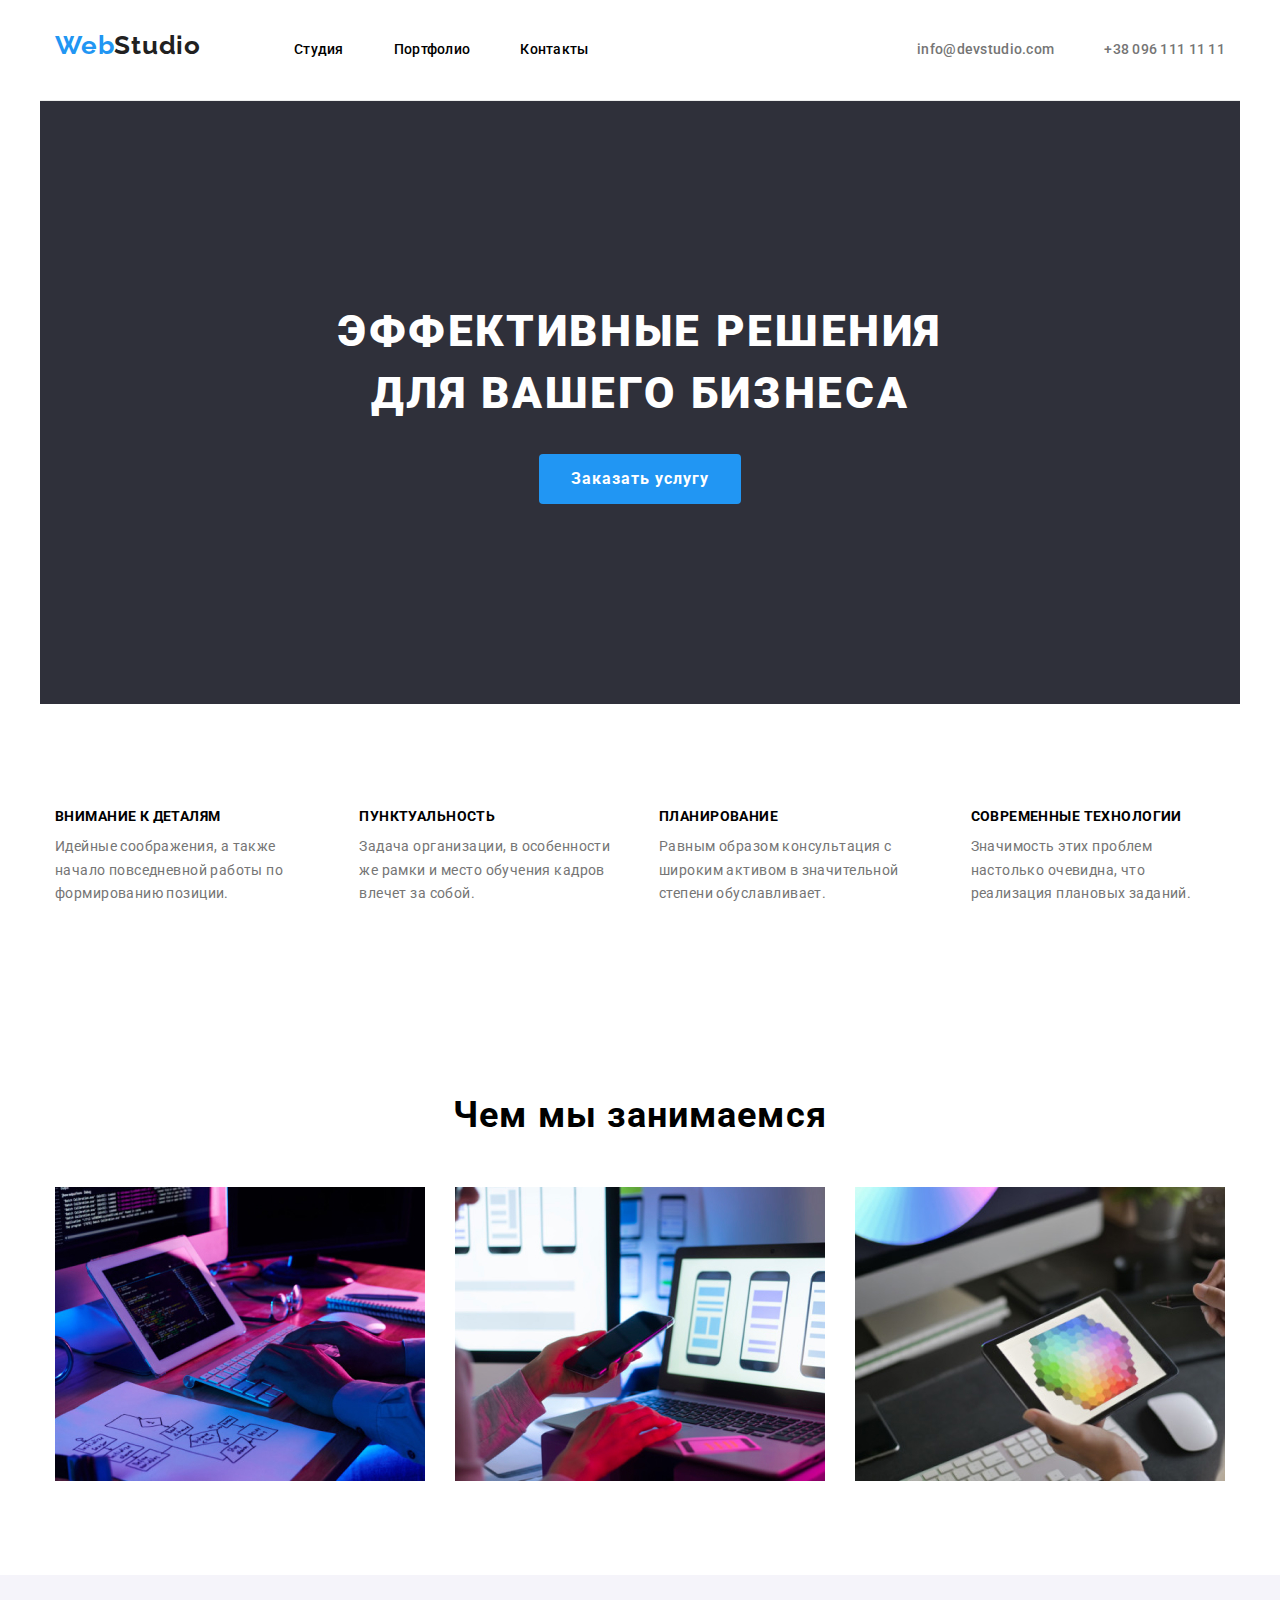
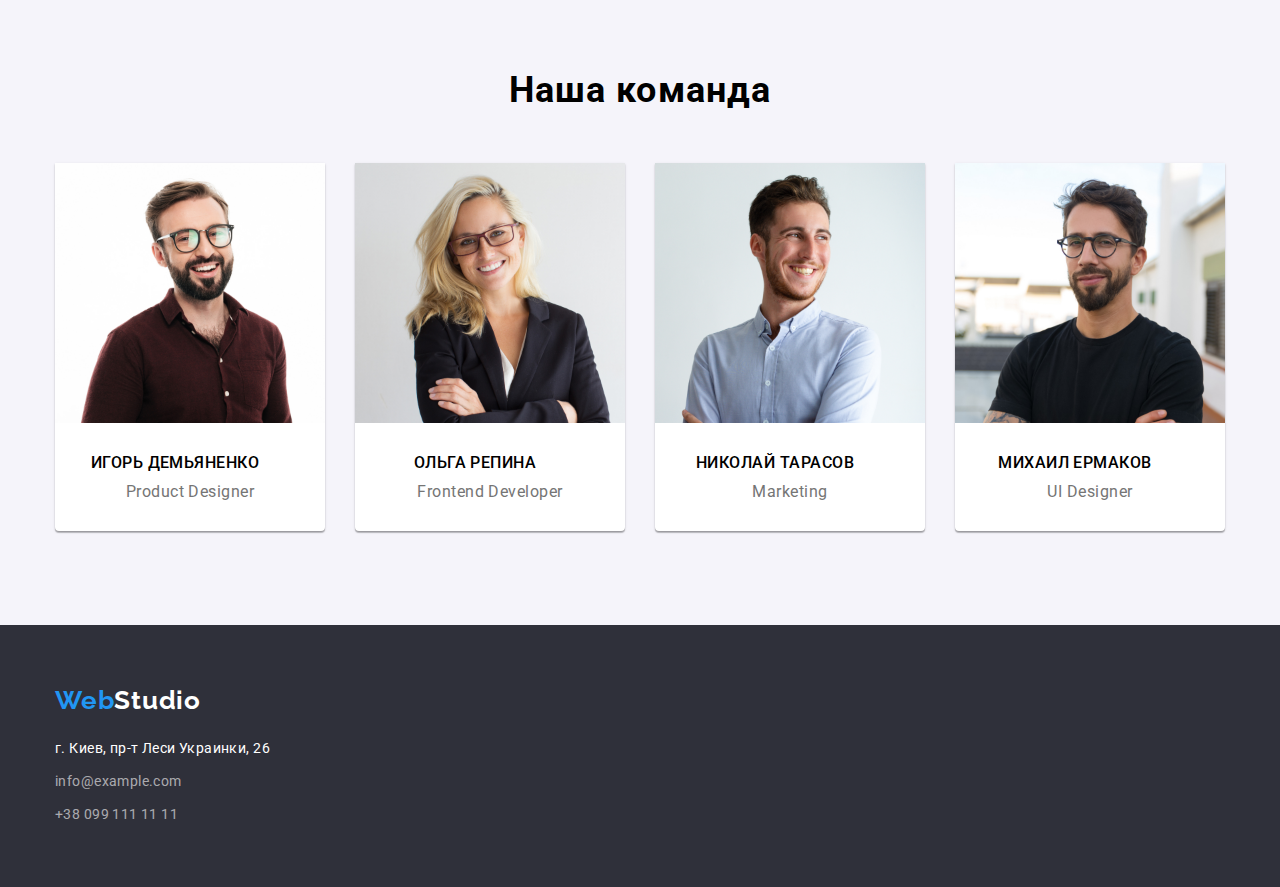
<file: index.html>
<!DOCTYPE html>
<html lang="ru">
<head>
    <meta charset="UTF-8">
    <meta name="viewport" content="width=device-width, initial-scale=1.0">
    <link rel="stylesheet" href="./css/modern-normalize.css">
    <link rel="preconnect" href="https://fonts.gstatic.com" />
    <link  href="https://fonts.googleapis.com/css2?family=Raleway:wght@400;500;700&family=Roboto:wght@400;500;700;900&display=swap" rel="stylesheet">
    <link rel="stylesheet" href="./css/portfolio.css">

  <title>WebStudio</title>
</head>
<body> 
  <header>
    <nav class="container navigation">
        <a class="logotip"  href="./index.html"><span class="logo-blue">Web</span><span class="logo-black" >Studio</span></a>
         <ul class="nav-link">
             <li class="list"><a href="./index.html" class="link current">Студия</a></li>
             <li class="list"><a href="./portfolio.html" class="link current">Портфолио</a></li>
             <li class="list"><a href="#" class="link current">Контакты</a></li>
         </ul>          
         <ul class="adress-list">
              <li class="lists"><a class="link-adress" href="mailto:info@devstudio.com">info@devstudio.com</a></li>
              <li class="lists"><a class="link-adress" href="tel:+380961111111">+38 096 111 11 11</a></li>
          </ul>       
        </nav> 
</header>
    <main>

      <!-- HERO-->
        <section class="container hero">
             <h1 class="hero-title">Эффективные решения<br> для вашего бизнеса</h1>
                 <button type="button" class="order-service">Заказать услугу</button>
        </section>

         <!-- ЧТО МЫ УМЕЕМ-->
        <section class="container">
            <ul class="features item">
                <li class="item"><h3 class="features-title">Внимание к деталям</h3><p class="features-info" >Идейные соображения, а также начало повседневной работы по формированию позиции.</p></li>
                <li class="item"><h3 class="features-title">Пунктуальность</h3><p class="features-info" >Задача организации, в особенности же рамки и место обучения кадров влечет за собой.</p></li>
                <li class="item"><h3 class="features-title">Планирование</h3><p class="features-info" >Равным образом консультация с широким активом в значительной степени обуславливает.</p></li> 
                <li class="item"><h3 class="features-title">Современные технологии</h3><p class="features-info" >Значимость этих проблем настолько очевидна, что реализация плановых заданий.</p></li>
            </ul>
         </section>
         
         <!-- Чем мы занимаемся-->
         <section class="container">
          <div class="our-work">       
              <h2 class="work-title">Чем мы занимаемся</h2>
               <ul class="foto-work" >
                  <li class="work-list"><img src="./images/handsinkeyboard1.jpg" alt="hands and keyboards" width="370"></li>
                  <li class="work-list"> <img src="./images/notebookandpfone2.jpg" alt="remote control and monitor" width="370"></li>
                  <li class="work-list"><img src="./images/tablet3.jpg" alt="tablet in hand" width="370"></li>
               </ul>
          </div>  

            <!-- Наша команда-->  
        </section>        
        <section class="teams">
            <div class="container team">
            <h2 class="our-title">Наша команда</h2>
               <ul class="team-list">
                  <li class="list-team"><img src="./images/igordemjanenko1.jpg" alt="ИгорьДемьяненко" width="270" >
                    <div class="card-content-team">
                       <h3 class="title-card-team">Игорь Демьяненко</h3> 
                       <p class="info-card-team">Product Designer</p>
                    </div>
                  </li>
                  <li class="list-team"><img src="./images/olgarepena2.jpg" alt="ОльгаРепина" width="270">
                   <div class="card-content-team">
                    <h3 class="title-card-team">Ольга Репина</h3> 
                    <p class="info-card-team">Frontend Developer</p>
                  </div>
                  </li>
                  <li class="list-team"><img src="./images/nikolaitarasov3.jpg" alt="НиколайТарасов" width="270">
                    <div class="card-content-team">
                    <h3 class="title-card-team">Николай Тарасов</h3> 
                    <p class="info-card-team">Marketing</p>
                  </div >
                  </li>
                  <li class="list-team"><img src="./images/mihaelyarmakov4.jpg" alt="МихаилЕрмаков" width="270">
                   <div class="card-content-team">
                    <h3 class="title-card-team">Михаил Ермаков</h3>
                     <p class="info-card-team">UI Designer</p>
                    </div> 
                    </li>
               </ul>
            </div>
        </section>
    </main> 
    <footer>
      <div class="container footer-contacts  ">  
        <address class="footer-adress"> 
          <a href="./index.html">
               <p class="logotip-footer"><span class="logo-blue">Web</span><span class="logo-white" >Studio</span></p>
          </a>
         <ul class="footer-list">
            <li class="list-footer">
              <p class="footer-adress-text">г. Киев, пр-т Леси Украинки, 26</p> 
             </li>  
            <li class="list-footer">
              <a class="footer-link" href="mailto:info@example.com">info@example.com</a>
             </li>  
            <li class="list-footer">
              <a class="footer-link" href="tel:+380991111111">+38 099 111 11 11</a>
             </li>  
         </ul>
       </address> 
    </div>  
    </footer> 
</body>
</html>
</file>
<file: css/portfolio.css>
:root {
  --primary-text-color: #212121;
  --tittle-text-color: #757575;
  --accent-color: #2196f3;
  --primary-bg-color: #ffffff;
  --background-color: #e5e5e5;
  --background-color-second: #2f303a;
  --background-color-third: #f5f4fa;
  --portfoliomain-background-color: #f9f9f9;
  --footer-text-color: rgba(255, 255, 255, 0.6);
}

body {
  margin: 0;
  padding: 0;

  background-color: var(--primary-bg-color);
  color: var(---primary-text-color);

  font-family: 'Roboto', sans-serif;
  letter-spacing: 0.03em;
}

ul {
  list-style-type: none;
  margin: 0;
  padding: 0;
}

a {
  text-decoration: none;
  color: inherit;
}

h2 {
  font-weight: 700;
  font-size: 36px;
  line-height: 1.16;
  text-align: center;
}
h3 {
  font-weight: 700;
  font-size: 14px;
  line-height: 1.14;
  text-transform: uppercase;
}

p {
  color: var(---tittle-text-color);

  font-size: 14px;
  line-height: 1.71;
  letter-spacing: 0.03em;
}

img {
  display: block;
  max-width: 100%;
  height: auto;
}

.container {
  width: 1200px;
  padding-left: 15px;
  padding-right: 15px;
  padding-top: 94px;
  padding-bottom: 94px;
  margin: 0 auto;

  /* border: 1px solid tomato; */
  /* background-color: ROSYBROWN; */
}

/* Логотип */

.logotip {
  font-family: Raleway, sans-serif;
  font-style: normal;
  font-weight: 700;

  color: var(--primary-text-color);
}

.logo-blue {
  font-family:/* Oleo Script;*/ 'Raleway', sans-serif;
  font-weight: 700;
  font-size: 26px;
  line-height: 1.19;
  letter-spacing: 0.03em;

  color: var(--accent-color);
}

.logo-black {
  font-weight: 700;
  font-size: 26px;
  line-height: 1.19em;
  letter-spacing: 0.03em;

  color: var(--primary-text-color);
}

/*логотип-фуутер*/
.logotip-footer {
  font-family: Raleway, sans-serif;
  font-style: normal;
  font-weight: 700;

  color: var(--primary-text-color);
}

.logo-white {
  font-size: 26px;
  line-height: 1.19em;
  letter-spacing: 0.03em;

  color: var(--primary-bg-color);
}

/*шапка*/

.navigation {
  display: flex;
  align-items: baseline;
  padding-top: 21px;
  padding-bottom: 21px;
  border-bottom: 1px solid rgb(236, 236, 236);
}

.nav-link {
  display: flex;

  margin-top: 0;
  margin-right: 0;
  margin-bottom: 0;
  margin-left: 93px;
}
.nav-link .list:not(:last-child) {
  margin-right: 50px;
}
.nav-link a {
  padding-top: 32px;
  padding-bottom: 32px;

  color: var(--main-text-color);

  font-weight: 500;
  font-size: 14px;
  line-height: 1.14;
  letter-spacing: 0.02em;
}

.nav-link a:hover,
.nav-link a:focus {
  color: var(--accent-color);
}

.adress-list .list {
  margin-right: 50px;
}

.nav-link .link {
  display: block;
  padding-top: 21px;
  padding-bottom: 21px;
}

/*адрес і мейл*/

.adress-list {
  display: flex;
  margin-left: auto;
}

.adress-list .lists:not(:last-child) {
  margin-right: 50px;
}

.adress-list .lists {
  display: flex;
  align-items: center;
  color: var(--tittle-text-color);

  font-size: 14px;
  line-height: 1.14;
  font-weight: 500;
  letter-spacing: 0.02em;
}

.adress-list :hover,
.nav-link :focus {
  color: var(--accent-color);
}

/* Меню сайта  WEBSTUDIO*/

.hero {
  padding-top: 200px;
  padding-bottom: 200px;
  margin: 0 auto;
  text-align: center;

  background-color: var(--background-color-second);
}

.hero-title {
  font-weight: 900;
  font-size: 44px;
  line-height: 1.4em;
  letter-spacing: 0.06em;
  text-transform: uppercase;

  color: var(--primary-bg-color);
}

/*кнопка заказать услугу*/

.order-service {
  display: inline-block;
  margin-top: 30px;
  text-align: center;
  border: none;
  border-radius: 4px;
  padding-left: 32px;
  padding-right: 32px;
  padding-top: 10px;
  padding-bottom: 10px;
  border-radius: 4px;
  border: none;

  color: var(--primary-bg-color);
  background: var(--accent-color);

  font-weight: 700;
  font-size: 16px;
  line-height: 1.87;
  letter-spacing: 0.06em;
}

/*чем мы занимаемся*/

img {
  display: block;
  max-width: 100%;
  height: auto;
}

.features {
  display: flex;
}

.features .item {
  width: calc((100%-90px) / 4);
  margin-right: 30px;

  /*outline: 2px solid red;*/
}

.features .item:last-child {
  margin-right: 0px;
}

.features-title {
  margin-top: 10px;
  margin-right: 0;
  margin-bottom: 0;
  margin-left: 0;

  font-style: normal;
  font-weight: 700;
  font-size: 14px;
  line-height: 1.2;
  letter-spacing: 0.03em;
  text-transform: uppercase;
}
.features-info {
  margin-top: 10px;
  margin-right: 0;
  margin-bottom: 0;
  margin-left: 0;

  font-style: normal;
  font-weight: normal;
  font-size: 14px;
  line-height: 1.7;
  letter-spacing: 0.03em;
  color: var(--tittle-text-color);
}

/*чем мы занимаемся*/

.work-list {
  width: calc((100%-60px) / 3);
  list-style-type: none;
}

.work-list:not(:last-child) {
  margin-right: 30px;
}

.work-title {
  font-family: Roboto;
  font-style: normal;
  font-weight: bold;
  font-size: 36px;
  line-height: 1.2;
  text-align: center;
  letter-spacing: 0.03em;
}

.foto-work {
  display: flex;
  margin-top: 50px;
}
/*наша команда*/
.teams {
  background-color: var(--background-color-third);
}

.our-title {
  font-family: Roboto;
  font-style: normal;
  font-weight: bold;
  font-size: 36px;
  line-height: 1.2;
  text-align: center;
  letter-spacing: 0.03em;
}

.team-list {
  display: flex;
  margin-top: 50px;
  margin-bottom: 0;
}
.team-list .list-team {
  width: calc((100%-90px) / 4);
  text-align: center;

  background-color: var(--primary-bg-color);
  box-shadow: 0px 1px 3px rgba(0, 0, 0, 0.12), 0px 1px 1px rgba(0, 0, 0, 0.14),
    0px 2px 1px rgba(0, 0, 0, 0.2);
  border-radius: 0px 0px 4px 4px;
}
.team-list :not(:last-child) {
  margin-right: 30px;
}
.title-card-team {
  font-family: Roboto;
  font-style: normal;
  font-weight: 500;
  font-size: 16px;
  line-height: 1.2;

  text-align: center;
  letter-spacing: 0.03em;
}

.info-card-team {
  font-style: normal;
  font-weight: 400;
  font-size: 16px;
  line-height: 1.2;
  text-align: center;
  margin-top: 10px;

  letter-spacing: 0.03em;
  color: var(--tittle-text-color);
}
.card-content-team {
  padding-top: 30px;
  padding-bottom: 30px;
  margin: 0;
}

/*кнопки-ссылки*/
.sections-works {
  margin: 0;
  padding: 0;
}

.links-btn {
  display: flex;
  align-items: center;
  justify-content: center;
  margin: 0;
  margin: 0;
}

.b1 {
  border-radius: 4px;
  border: none;
  padding: 6px 22px;

  font-weight: 500;
  font-size: 16px;
  line-height: 1.62;
  text-align: center;
  letter-spacing: 0.03em;

  box-shadow: 0px 1px 3px rgba(0, 0, 0, 0.12), 0px 1px 1px rgba(0, 0, 0, 0.14),
    0px 2px 1px rgba(0, 0, 0, 0.2);
  border-radius: 0px 0px 4px 4px;
  background-color: transparent;
  color: var(---primary-text-color);
}
.btn:not(:last-child) {
  margin-right: 8px;
}

.b1:hover,
.b1:focus {
  background: var(--accent-color);
  color: var(--primary-bg-color);
}

/*карточки  меню виды работ */

.work-department {
  display: flex;
  flex-wrap: wrap;
  list-style-type: none;
  margin: 0;
  padding: 0;
}

.work-department .foto-card {
  display: block;
  width: calc((100% - 60px) / 3);
  margin-right: 30px;
  margin-bottom: 30px;

  box-sizing: border-box;
}

.foto-card:nth-last-child(-n + 3) {
  margin-bottom: 0px;
}
.foto-card:nth-child(3n) {
  margin-right: 0px;
}

.work-department a {
  display: block;
  width: 100%;

  background-color: var(--primary-bg-color);
}

.card-content {
  padding-top: 20px;
  padding-right: 24px;
  padding-bottom: 20px;
  padding-left: 24px;

  background-color: var(--primary-bg-color);

  text-align: left;
}
.titel-card {
  font-weight: 700;
  font-size: 18px;
  line-height: 2em;
  letter-spacing: 0.06em;
  text-align: left;
  text-transform: none;

  color: var(--primary-text-color);
  margin: 0;
  border-right: 1px solid #eeeeee;
  border-bottom: 1px solid #eeeeee;
  border-left: 1px solid #eeeeee;
}
.description-card {
  margin-top: 4px;
  margin-right: 0;
  margin-bottom: 0;
  margin-left: 0;

  font-size: 16px;
  line-height: 1.87;
  letter-spacing: 0.03em;

  color: var(--tittle-text-color);
}
.foto-card a:hover,
.foto-card a:focus {
  color: var(--accent-color);
  box-shadow: 0px 1px 1px rgba(0, 0, 0, 0.12), 0px 4px 4px rgba(0, 0, 0, 0.06),
    1px 4px 6px rgba(29, 17, 17, 0.16);
}

.link-card {
  text-decoration: none;
  display: block;
  margin: 0;
}

/* Подвал */

footer {
  background-color: #2f303a;
}

.footer-contacts {
  display: flex;
  align-items: baseline;
  padding-top: 60px;
  padding-bottom: 60px;

  background-color: #2f303a;
}

.footer-list {
  margin: 0;
  font-style: normal;
  font-weight: 400;
  font-size: 14px;
  line-height: 1.71em;
  letter-spacing: 0.03em;
  list-style-type: none;

  padding-inline-start: 0;
  margin-top: 20px;
  margin-right: 0;
  margin-bottom: 0;
  margin-left: 0;
}
.list-footer {
  margin-top: 9px;
}
.footer-list .list-footer:first-child {
  margin-right: 70px;
}
.footer-adress-text {
  margin: 0;
  color: var(--primary-bg-color);
}

.footer-link {
  color: rgba(255, 255, 255, 0.6);
}
</file>
